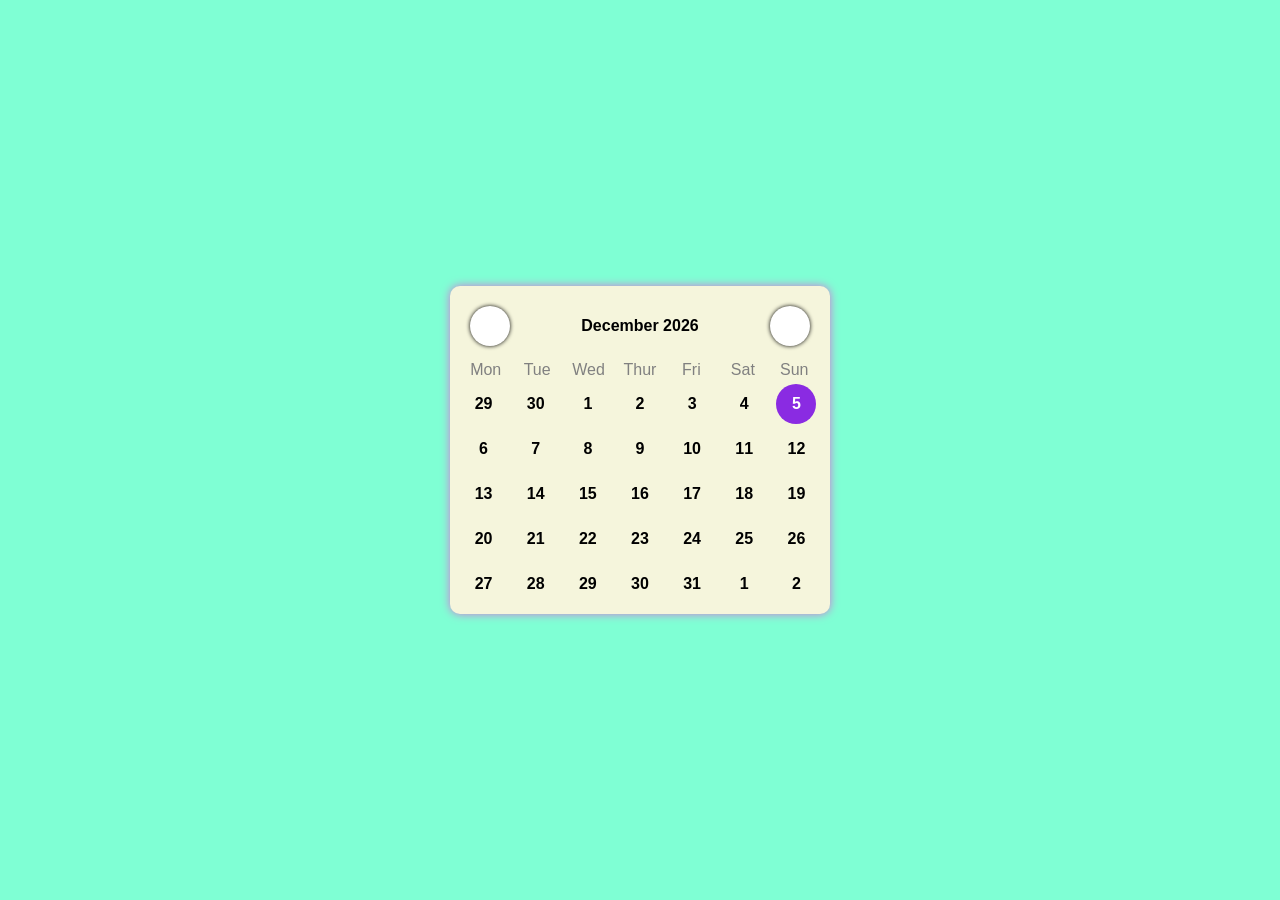
<file: calendar.html>
<!DOCTYPE html>
<html lang="en">
<head>
    <meta charset="UTF-8">
    <meta name="viewport" content="width=device-width, initial-scale=1.0">
    <title>Calendar App</title>
    <link rel="stylesheet" href="calendar.css">
</head>
<body>
    <div class="calendar">
        <div class="header">
            <button id="prevBtn">
                <i class="fa-solid fa-chevron-left"></i>
            </button>
            <div class="monthYear" id="monthYear"></div>
            <button id="nextBtn">
                <i class="fa-solid fa-chevron-right"></i>
            </button>
        </div>
        <div class="days">
            <div class="day">Mon</div>
            <div class="day">Tue</div>
            <div class="day">Wed</div>
            <div class="day">Thur</div>
            <div class="day">Fri</div>
            <div class="day">Sat</div>
            <div class="day">Sun</div>
        </div>
        <div class="dates" id="dates"></div>
    </div>

 <script src="calendar2.js"></script>   
</body>
</html>
</file>
<file: calendar.css>
*{
    margin: 0;
    padding: 0;
    box-sizing: border-box;
    font-family: Arial;
}
body{
    min-height: 100vh;
    display: flex;
    align-items: center;
    justify-content: center;
    background: aquamarine;
}
.calendar{
    width: 380px;
    height: auto;
    display: flex;
    flex-direction: column;
    padding: 10px;
    background: beige;
    border-radius: 10px;
    box-shadow: 0 0 10px orchid;
}
.header{
    display: flex;
    justify-content: space-between;
    align-items: center;
    padding: 10px;
}
.monthYear{
    text-align: center;
    font-weight: 600;
    width: 150px;
}
.header button{
    display: flex;
    justify-content: center;
    align-items: center;
    border: none;
    border-radius: 50%;
    background: white;
    cursor: pointer;
    width: 40px;
    height: 40px;
    box-shadow: 0 0 4px black;
}
.days{
    display: grid;
    grid-template-columns: repeat(7,1fr);
}
.day{
    text-align: center;
    padding: 5px;
    color: gray;
    font-weight: 500;
}
.dates{
    display: grid;
    grid-template-columns: repeat(7,1fr);
    gap: 5px;
}
.date{
    display: flex;
    align-items: center;
    justify-content: center;
    text-align: center;
    padding: 10px;
    margin: auto;
    cursor: pointer;
    font-weight: 600;
    border-radius: 50%;
    width: 40px;
    height: 40px;
    transition: 0.2s;
}
.date:hover, .date.active{
    background: blueviolet;
    color: white;
}
.date.inactive{
    color: black;
}
.date.inactive:hover{
    color: white;
}
</file>
